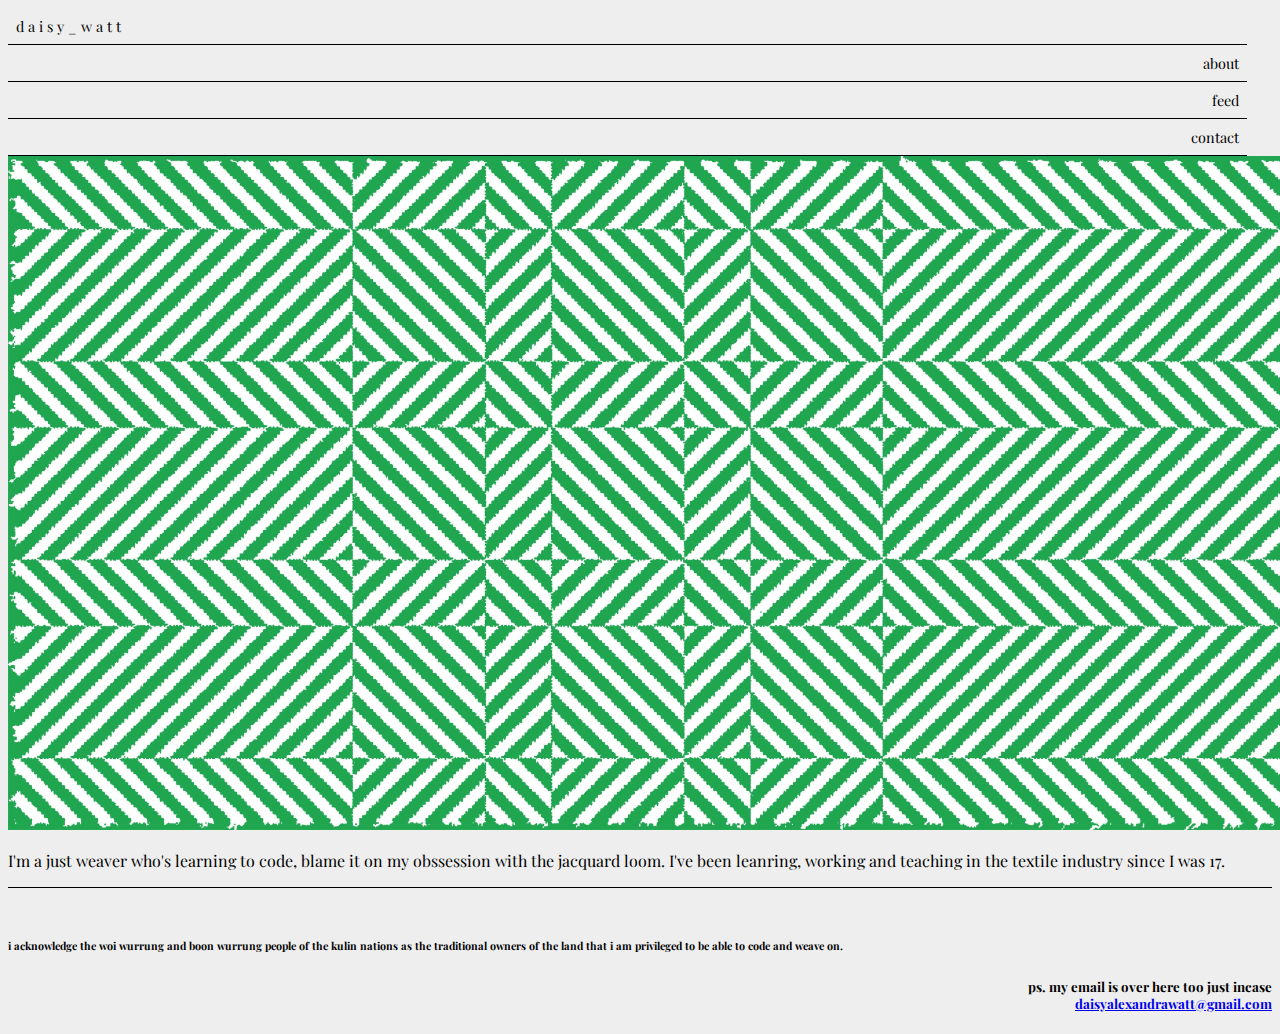
<file: index.html>
<!DOCTYPE html>
<html lang="en">
    <head>  
        <title>daisy_watt</title>
        <link rel="stylesheet" href="./css.css" />
        <link rel="preconnect" href="https://fonts.googleapis.com">
        <link rel="preconnect" href="https://fonts.gstatic.com" crossorigin>
        <link href="https://fonts.googleapis.com/css2?family=Playfair+Display&display=swap" rel="stylesheet">
        <meta name="viewport" content="width=device-width, initial-scale=1.0" />
    </head>  
            <!-- nav bar -->
        <nav class="vertical-menu">
            <a href="./index.html" class="main-tab">d a i s y _ w a t t</a>
            <a href="./about.html">about</a>
            <a href="./feed.html">feed</a>
            <a href="./contact.html">contact</a>
        </nav>
            <body>
                <div class="pagewrap">
                    <!-- interacctive element will go but image for now -->
                    <div id="main-image">
                        <img src="./images/digitalweave_green.jpg" alt="digital weave" width="100%">
                    </div>
                    <main>
                        <div id="large-txt-body">
                            <p> I'm a just weaver who's learning to code, blame it on my obssession with the jacquard loom. I've been leanring, working and teaching in the textile industry since I was 17.  </p>
                        </div>
                    </main>
                </div>
            </body>
            <!-- footer -->
        <div class="footer-box"></div>
            <footer class="footer-strip">
                <h6>i acknowledge the woi wurrung and boon wurrung people of the kulin nations as the traditional owners of the land that i am privileged to be able to code and weave on.</h6>
                <h5>ps. my email is over here too just incase<br>
                    <a href="mailto:daisyalexandrawatt@gmail.com">daisyalexandrawatt@gmail.com</a>
                </h5>
            </footer>
        </div>
</html>
</file>
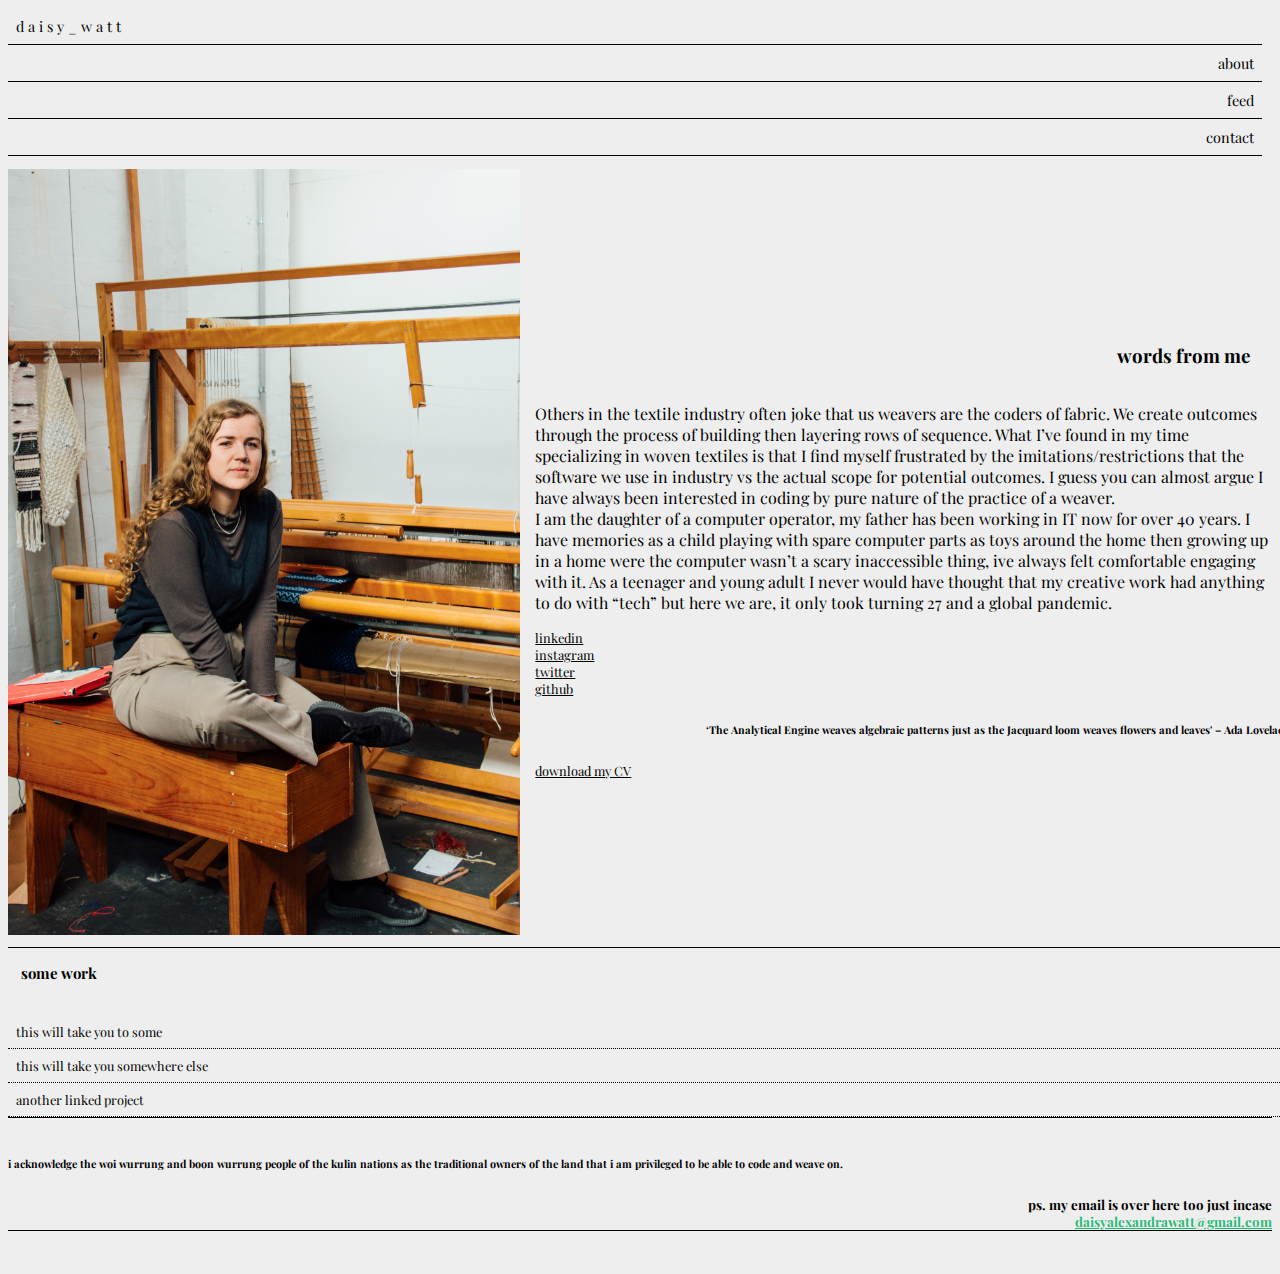
<file: about.html>
<!DOCTYPE html>
<html lang="en">
    <head>  
        <title>daisy_watt_about</title>
        <link rel="stylesheet" href="./css.css">
        <link rel="preconnect" href="https://fonts.googleapis.com">
<link rel="preconnect" href="https://fonts.gstatic.com" crossorigin>
<link href="https://fonts.googleapis.com/css2?family=Playfair+Display&display=swap" rel="stylesheet">
        <meta name="viewport" content="width=device-width, initial-scale=1.0" />
    </head>
        <body>
            <div class="pagewrap">
                <nav class="vertical-menu">
                    <a href="./index.html" class="main-tab">d a i s y _ w a t t</a>
                    <a href="./about.html">about</a>
                    <a href="./feed.html">feed</a>
                    <a href="./contact.html">contact</a>
                </nav>
            <!-- <article trial class="card"> -->
                <article class="about-card">
                    <img id=about-image src="./images/daisyatloom-rhys-pope.jpg" alt="daisy at loom photo by rhys pope" >
                        <section id="about-text">
                            <h3>words from me</h3>
                            <p> Others in the textile industry often joke that us weavers are the coders of fabric. We create outcomes through the process of building then layering rows of sequence. What I’ve found in my time specializing in woven textiles is that I find myself frustrated by the imitations/restrictions that the software we use in industry vs the actual scope for potential outcomes. I guess you can almost argue I have always been interested in coding by pure nature of the practice of a weaver.
                                <br>
                                I am the daughter of a computer operator, my father has been working in IT now for over 40 years. I have memories as a child playing with spare computer parts as toys around the home then growing up in a home were the computer wasn’t a scary inaccessible thing, ive always felt comfortable engaging with it. As a teenager and young adult I never would have thought that my creative work had anything to do with “tech” but here we are, it only took turning 27 and a global pandemic.<br>
                            </p>
                                <a href="https://www.linkedin.com/in/daisy-watt-a76558198/" alt="linkedin">linkedin</a>
                                <a href="https://www.instagram.com/daisy_watt/" alt="instagram">instagram</a>
                                <a href="https://twitter.com/daisy_watt" alt="twitter">twitter</a>
                                <a href="https://github.com/daisy-watt" alt="github">github</a>
                                <h6>‘The Analytical Engine weaves algebraic patterns just as the Jacquard loom weaves flowers and leaves' – Ada Lovelace</h6>
                                <a href="images/2021-CV-DaisyWatt.pdf" download>download my CV</a>
                        </section>
                </article>
                    <div class="work-links">
                        <h3> some work </h3> <br>
                        <a href="https://www.linkedin.com/in/daisy-watt-a76558198/" alt="linkedin">this will take you to some</a>
                        <a href="https://twitter.com/daisy_watt" alt="twitter">this will take you somewhere else</a>
                        <a href="https://github.com/daisy-watt" alt="github">another linked project</a>
                    </div>
            </div>
        </body>
         <!-- footer/nav -->
        <div class="footer-box">
         <footer class="footer-strip">
             <h6>i acknowledge the woi wurrung and boon wurrung people of the kulin nations as the traditional owners of the land that i am privileged to be able to code and weave on.</h6>
             <h5>ps. my email is over here too just incase<br>
                 <a href="mailto:daisyalexandrawatt@gmail.com">daisyalexandrawatt@gmail.com</a>
             </h5>
         </footer>
     </div>
</html>
</file>
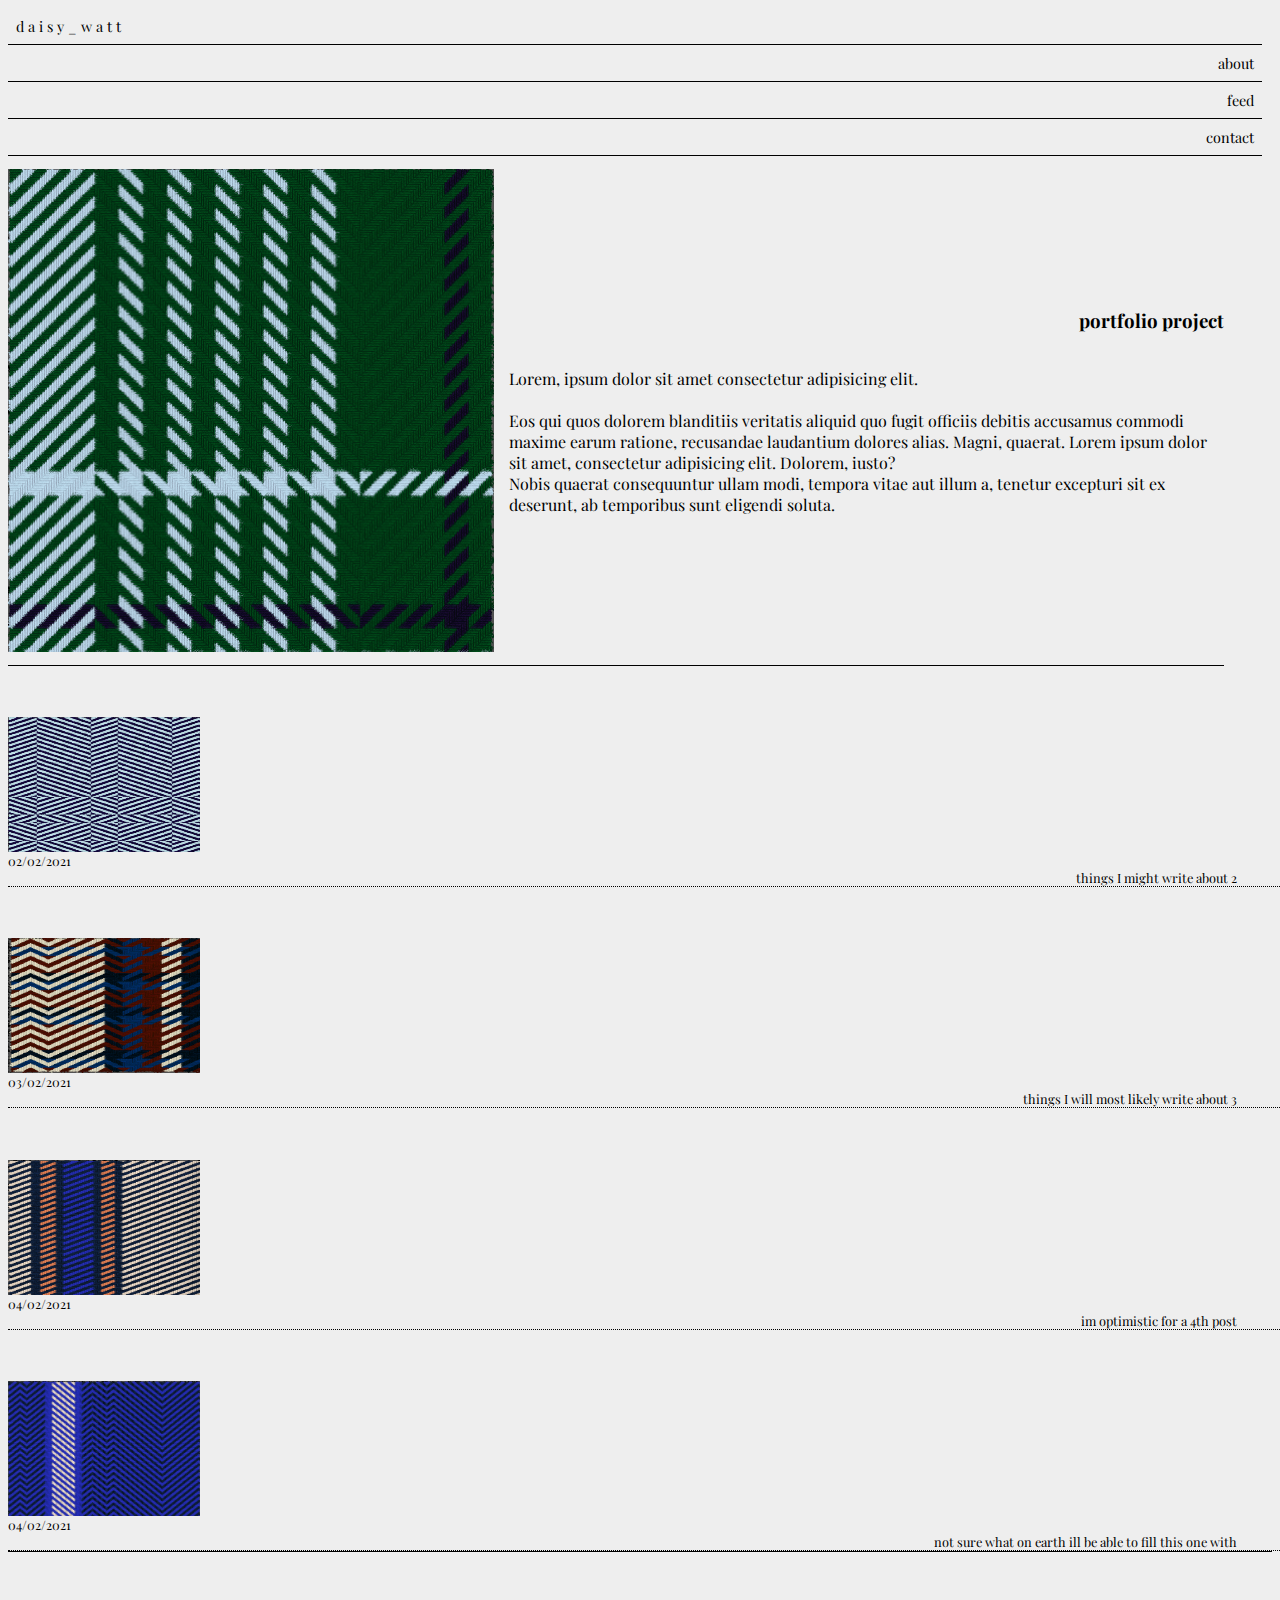
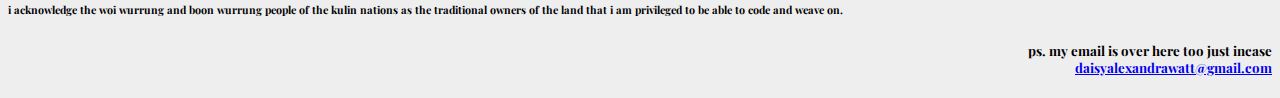
<file: feed.html>
<!DOCTYPE html>
<html lang="en">
    <head>
        <title>daisy_watt</title>
        <link rel="stylesheet" href="./css.css" />
        <link rel="preconnect" href="https://fonts.googleapis.com">
<link rel="preconnect" href="https://fonts.gstatic.com" crossorigin>
<link href="https://fonts.googleapis.com/css2?family=Playfair+Display&display=swap" rel="stylesheet">
        <meta name="viewport" content="width=device-width, initial-scale=1.0" />
    </head>
    <body>
        <div class="pagewrap">
            <nav class="vertical-menu">
                <a href="./index.html" class="main-tab">d a i s y _ w a t t</a>
                <a href="./about.html">about</a>
                <a href="./feed.html">feed</a>
                <a href="./contact.html">contact</a>
            </nav>
                <article class="portfolio-section">
                    <img id="portfolio" src="images/weaveone.png" alt="daisy's portfolio">
                            <section id="portfolio-text">
                                <h3>portfolio project</h3>
                                    <p> Lorem, ipsum dolor sit amet consectetur adipisicing elit. <br>
                                        <br>
                                        Eos qui quos dolorem blanditiis veritatis aliquid quo fugit officiis debitis accusamus commodi maxime earum ratione, recusandae laudantium dolores alias. Magni, quaerat. Lorem ipsum dolor sit amet, consectetur adipisicing elit. Dolorem, iusto? <br>
                                        Nobis quaerat consequuntur ullam modi, tempora vitae aut illum a, tenetur excepturi sit ex deserunt, ab temporibus sunt eligendi soluta.</p>
                            </section>
                </article>
            <div class="feed-posts">
                <img id="feed-picture" src="images/weavefour.png" alt="Photo for things i might write about 2">
                    <time>02/02/2021</time>
                        <a href="#">things I might write about 2</a>
                <img id="feed-picture" src="images/weavetwo.png" alt="Photo hings I will most likely write about 3">
                    <time>03/02/2021</time>
                        <a href="#">things I will most likely write about 3</a>
                <img id="feed-picture" src="images/weavethree.png" alt="im optimistic for a 4th post">
                    <time>04/02/2021</time>
                        <a href="#">im optimistic for a 4th post</a>
                <img id="feed-picture" src="images/weavefive.png" alt="not sure what on earth ill be able to fill this one with">
                    <time>04/02/2021</time>
                        <a href="#">not sure what on earth ill be able to fill this one with </a>
            </div>

        </div>
    </body>
       <!-- footer/nav -->
       <div class="footer-box"></div>
       <footer class="footer-strip">
           <h6>i acknowledge the woi wurrung and boon wurrung people of the kulin nations as the traditional owners of the land that i am privileged to be able to code and weave on.</h6>
           <h5>ps. my email is over here too just incase<br>
               <a href="mailto:daisyalexandrawatt@gmail.com">daisyalexandrawatt@gmail.com</a>
           </h5>
       </footer>
   </div>
</html>
</file>
<file: css.css>
.pagewrap {
    display: flex;
    flex-direction: column;
    min-height: 70vh; 
    width: 100vw;
}
.pagewrap img {
    display: inline-flex;
    max-height: 40%;
}

/* top nav stuff */
.vertical-menu {
    width: 98%;
    font-family: 'Playfair Display', serif;
    font-size: 90%;
  }
.vertical-menu:main-tab {
    color: #00b35fdc;
  }
    .vertical-menu a {
    background-color: #eee;
    color: black;
    display: block;
    padding: 8px;
    text-align: right;
    text-decoration: none;
    border-style: none none solid;
    border-width: 1px;
    font-family: 'Playfair Display', serif;
    }
    .vertical-menu a:active {
        color: #00b35fdc;
    }
    .vertical-menu a:hover {
        color: #00b35fdc;
    }
    .vertical-menu a.main-tab {
    background-color: #eee;
    text-decoration-color: #00b35fdc;
    text-align: left;
    border-style: none none solid;
    border-width: 1px;
    font-family: 'Playfair Display', serif;
  }
 
/* end of nav stuff  */
body {
   background-color: #eee;
   font-family: 'Playfair Display', serif;
  }
  /* about section  */
.about-card {
    width: 100%;
    display: inline-flex;
    align-items: center;
    border-bottom: .5px solid black;
    padding-block: 1%;
    font-family: 'Playfair Display', serif;
    }
    .about-card img {
    max-width: 40%;
    display: inline-flex;
    }
    .about-card p {
    font-family: 'Playfair Display', serif;
    display: inline-flex;
    padding-left: 2%;
    padding-right: 2%;
    }
    .about-card h3 {
    font-family: 'Playfair Display', serif;
    text-align: right;
    padding-right: 5%;
    }
    .about-card h6 {
    font-family: 'Playfair Display', serif;
    text-align: right;
    padding-left: 2%;
    }
    .about-card a {
    display: block;
    font-family: 'Playfair Display', serif;
    text-align: left;
    font-size: 80%;
    color: black;
    padding-left: 2%;
    }
    .about-card a:hover {
    color: #00b35fdc;
    }
/* work links */
.work-links {
    width: 100%;
    font-family: 'Playfair Display', serif;
    font-size: 80%; 
    }
    .work-links h3 {
    font-family: 'Playfair Display', serif;
    text-align: left;
    padding-left: 1%;
    }
    .work-links a {
    background-color: #eee;
    color: black;
    display: block;
    padding: 8px;
    text-align: left;
    text-decoration: none;
    border-style: none none dotted;
    border-width: 1px;
    font-family: 'Playfair Display', serif
    }
        .work-links a:active {
        color: #00b35fdc;
        }
        .work-links a:hover {
        color: #00b35fdc;
        }
    /* .input[type=text] {
    width: 100%;
    padding: 12px 20px;
    margin: 8px 0;
    box-sizing: border-box;
  } */
/* feed section  */
.portfolio-section {
    width: 95%;
    display: inline-flex;
    align-items: center;
    border-bottom: .5px solid black;
    padding-block: 1%;
    font-family: 'Playfair Display', serif;
}
.portfolio-section img {
    max-width: 40%;
    display: inline-flex;
}
.portfolio-section h3 {
    font-family: 'Playfair Display', serif;
    text-align: right;
    padding-left: 2%;
}
.portfolio-section p {
    font-family: 'Playfair Display', serif;
    display: inline-flex;
    padding-left: 2%;
}
/* feed posts */
.feed-posts {
    width: 100%;
    font-family: 'Playfair Display', serif;
    font-size: 80%;
    padding-right: 4%;
}
.feed-posts a {
    background-color: #eee;
    color: black;
    display: block;
    text-align: right;
    text-decoration: none;
    padding-right: 4%;
    border-style: none none dotted;
    border-width: 1px;
    font-family: 'Playfair Display', serif
}
.feed-posts a:active {
    color: #00b35fdc;
}
.feed-posts a:hover {
    color: #00b35fdc;
    }
.feed-posts time {
    text-align: right;
    padding-right: 4%;
}
.feed-posts img {
    height: 15vh;
    width: 15vw;
    padding-top: 4%;
    display: flex;
    align-items: flex-end;
}
/* contact page  */
input[type=submit] {
    background-color: white;
    color: black;
    border: none;
    cursor: pointer;
    float: right;
    font-family: 'Playfair Display', serif
    }
.row {
    display: flex;
    align-items: flex-start;
}
.poem-window {
    float: left;
    width: 70%;
    display: flex;
    align-items: flex-start;
  }
input[type=text], select, textarea{
    width: 100%;
    padding: 12px;
    border: 1px solid #ccc;
    box-sizing: border-box;
    font-family: 'Playfair Display', serif
      }
/* fotter kinda thing  */
.footer-box {
        border-top: .5px solid black;
        padding-block: 1%;
    }
    h5 {
        font-family: 'Playfair Display', serif;
        text-align: right; 
    }
    .footer-box h6{
        font-family: 'Playfair Display', serif;
        display: block;
        text-align: left;
    }
    .footer-box h5{
        font-family: 'Playfair Display', serif;
        display: block;
        text-align: right;
        border-bottom: .5px solid black;
    }
    .footer-box a:link {
    color: #00b35fdc;

    }
    @media screen and (max-width: 480px) {
        .about-card img {
            width: 95%;
            align-items: flex-start;
        
    }
</file>
